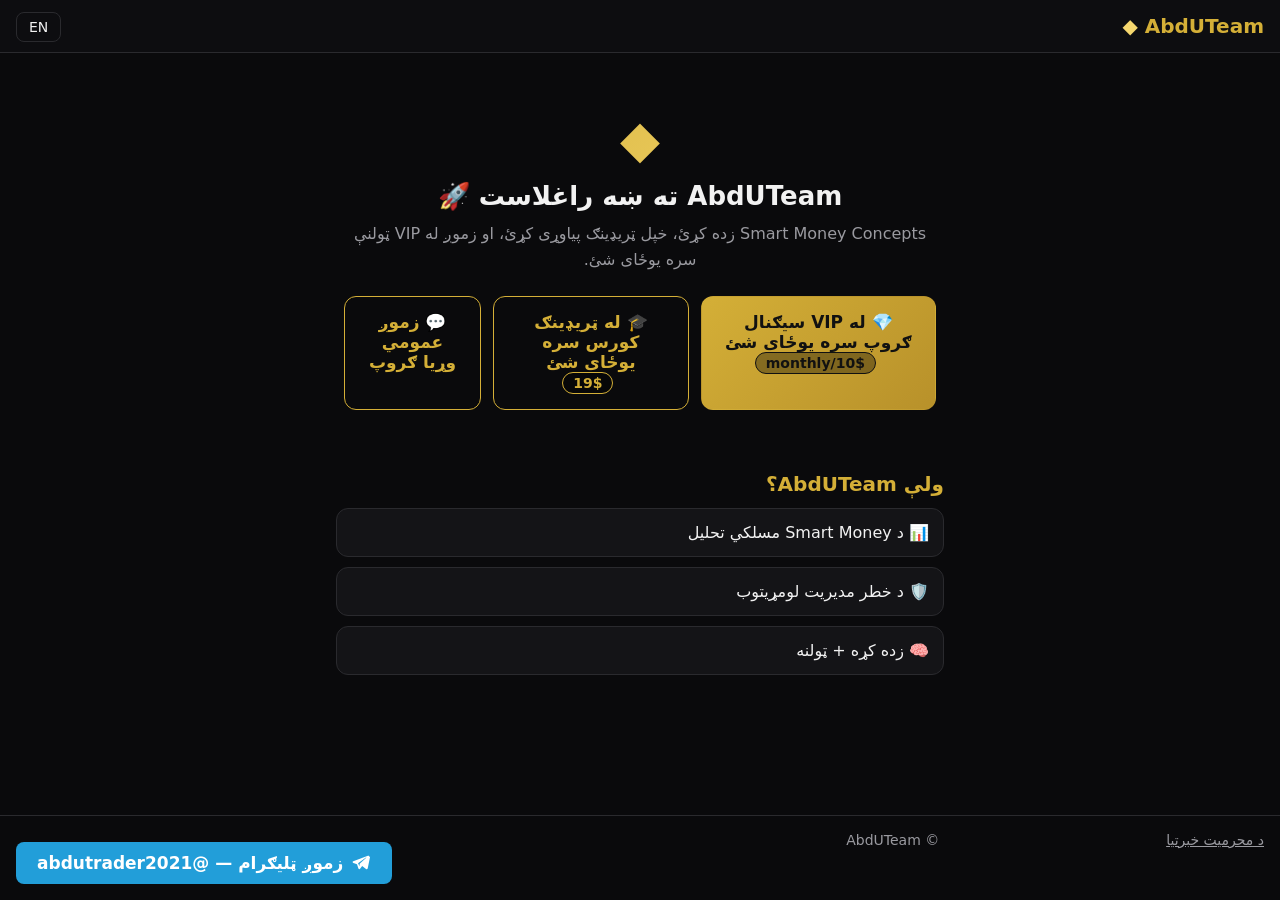
<file: index.html>
<!DOCTYPE html>
<html lang="ps" dir="rtl">
<head>
<meta charset="utf-8">
<meta name="viewport" content="width=device-width, initial-scale=1">
<title>AbdUTeam</title>
<link rel="stylesheet" href="static/style.css">
</head>
<body>
<header class="topbar">
  <a class="brand" href="index.html">AbdUTeam <span class="gold">◆</span></a>
  <nav>
    <a class="langbtn" href="#">EN</a>
  </nav>
</header>
<main class="wrap">

<section class="hero">
  <div class="logo">◆</div>
  <h1>AbdUTeam ته ښه راغلاست 🚀</h1>
  <p class="sub">Smart Money Concepts زده کړئ، خپل ټریډینګ پیاوړی کړئ، او زموږ له VIP ټولنې سره یوځای شئ.</p>
  <div class="cta">
    <a class="btn gold" href="vip.html">💎 له VIP سیګنال ګروپ سره یوځای شئ <span class="price">10$/monthly</span></a>
    <a class="btn outline" href="course.html">🎓 له ټریډینګ کورس سره یوځای شئ <span class="price">19$</span></a>
    <a class="btn outline" href="https://t.me/abducrypto2021">💬 زموږ عمومي وړیا ګروپ</a>
  </div>
</section>
<section class="why">
  <h2>ولې AbdUTeam؟</h2>
  <ul>
    <li>📊 د Smart Money مسلکي تحلیل</li>
    <li>🛡️ د خطر مدیریت لومړیتوب</li>
    <li>🧠 زده کړه + ټولنه</li>
  </ul>
</section>

</main>
<footer>
  <a href="privacy.html">د محرمیت خبرتیا</a>
  <span class="dim">© AbdUTeam</span><br>
  <a class="btn tg-btn" href="https://t.me/abdutrader2021" target="_blank" rel="noopener" style="display:inline-flex;align-items:center;gap:8px;margin-top:10px;background:#229ED9;color:#fff;padding:10px 20px;border-radius:8px;text-decoration:none;font-weight:bold;">
    <svg width="20" height="20" viewBox="0 0 24 24" fill="#fff"><path d="M21.9 4.6c.2-1-.7-1.6-1.6-1.2L2.7 10c-1 .4-1 1.7.1 2l4.4 1.4 1.7 5.3c.3.9 1.5 1 2 .2l2.5-3.2 4.6 3.4c.8.6 1.9.1 2.1-.9l2.8-13.6zM8.5 12.2l9.5-6.7c.2-.1.4.1.3.3l-7.9 7.1-.3 3-1.6-3.7z"/></svg>
    زموږ ټلیګرام — @abdutrader2021
  </a>
</footer>
</body>
</html>
</file>
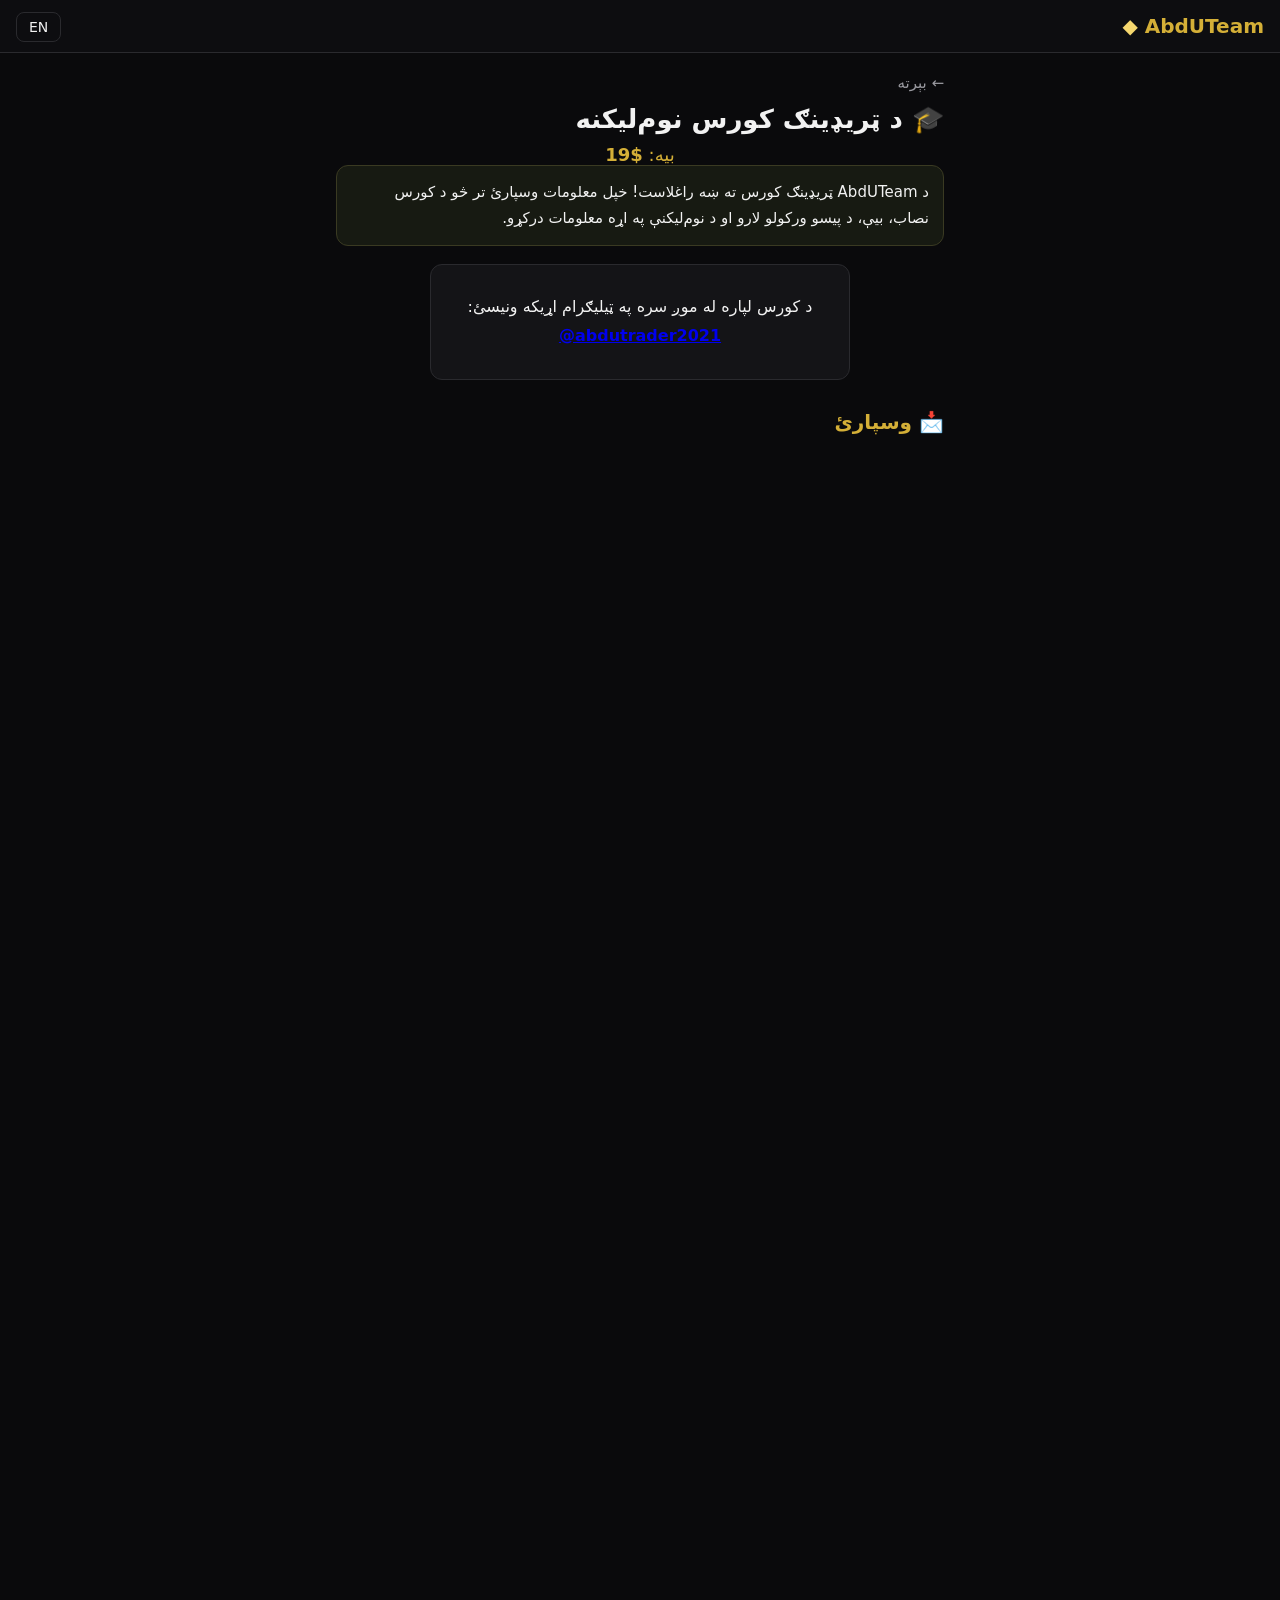
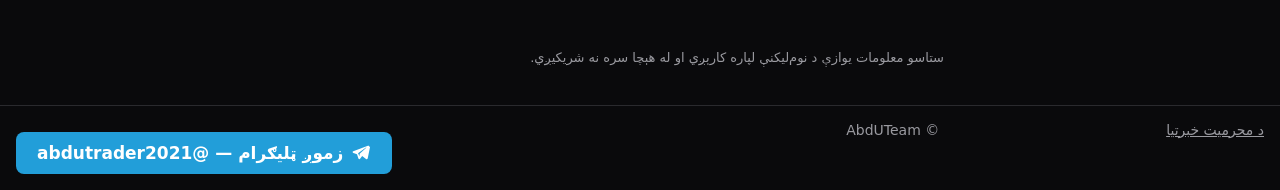
<file: course.html>
<!DOCTYPE html>
<html lang="ps" dir="rtl">
<head>
<meta charset="utf-8">
<meta name="viewport" content="width=device-width, initial-scale=1">
<title>AbdUTeam</title>
<link rel="stylesheet" href="static/style.css">
</head>
<body>
<header class="topbar">
  <a class="brand" href="index.html">AbdUTeam <span class="gold">◆</span></a>
  <nav>
    <a class="langbtn" href="#">EN</a>
  </nav>
</header>
<main class="wrap">

<a class="backlink" href="index.html">← بېرته</a>
<h1>🎓 د ټریډینګ کورس نوم‌لیکنه</h1>
<p class="price-tag">بیه: <strong dir="ltr">19$</strong></p>
<p class="notice">د AbdUTeam ټریډینګ کورس ته ښه راغلاست! خپل معلومات وسپارئ تر څو د کورس نصاب، بیې، د پیسو ورکولو لارو او د نوم‌لیکنې په اړه معلومات درکړو.</p>

  <div class="card paybox">
    <p>د کورس لپاره له موږ سره په ټیلیګرام اړیکه ونیسئ:<br><a href="https://t.me/abdutrader2021" dir="ltr"><strong>@abdutrader2021</strong></a></p>
  </div>
<h2 style="margin-top:1.5em">📩 وسپارئ</h2>
<iframe src="https://docs.google.com/forms/d/e/1FAIpQLSdIweHORzsD8sE4QFEvBhbXjoaXw6qckRstBXoHpkDQywHLxA/viewform?embedded=true" width="100%" height="1200" frameborder="0" marginheight="0" marginwidth="0">Loading…</iframe>
<p class="dim small">ستاسو معلومات یوازې د نوم‌لیکنې لپاره کارېږي او له هېچا سره نه شریکیږي.</p>
</main>
<footer>
  <a href="privacy.html">د محرمیت خبرتیا</a>
  <span class="dim">© AbdUTeam</span><br>
  <a class="btn tg-btn" href="https://t.me/abdutrader2021" target="_blank" rel="noopener" style="display:inline-flex;align-items:center;gap:8px;margin-top:10px;background:#229ED9;color:#fff;padding:10px 20px;border-radius:8px;text-decoration:none;font-weight:bold;">
    <svg width="20" height="20" viewBox="0 0 24 24" fill="#fff"><path d="M21.9 4.6c.2-1-.7-1.6-1.6-1.2L2.7 10c-1 .4-1 1.7.1 2l4.4 1.4 1.7 5.3c.3.9 1.5 1 2 .2l2.5-3.2 4.6 3.4c.8.6 1.9.1 2.1-.9l2.8-13.6zM8.5 12.2l9.5-6.7c.2-.1.4.1.3.3l-7.9 7.1-.3 3-1.6-3.7z"/></svg>
    زموږ ټلیګرام — @abdutrader2021
  </a>
</footer>
</body>
</html>
</file>
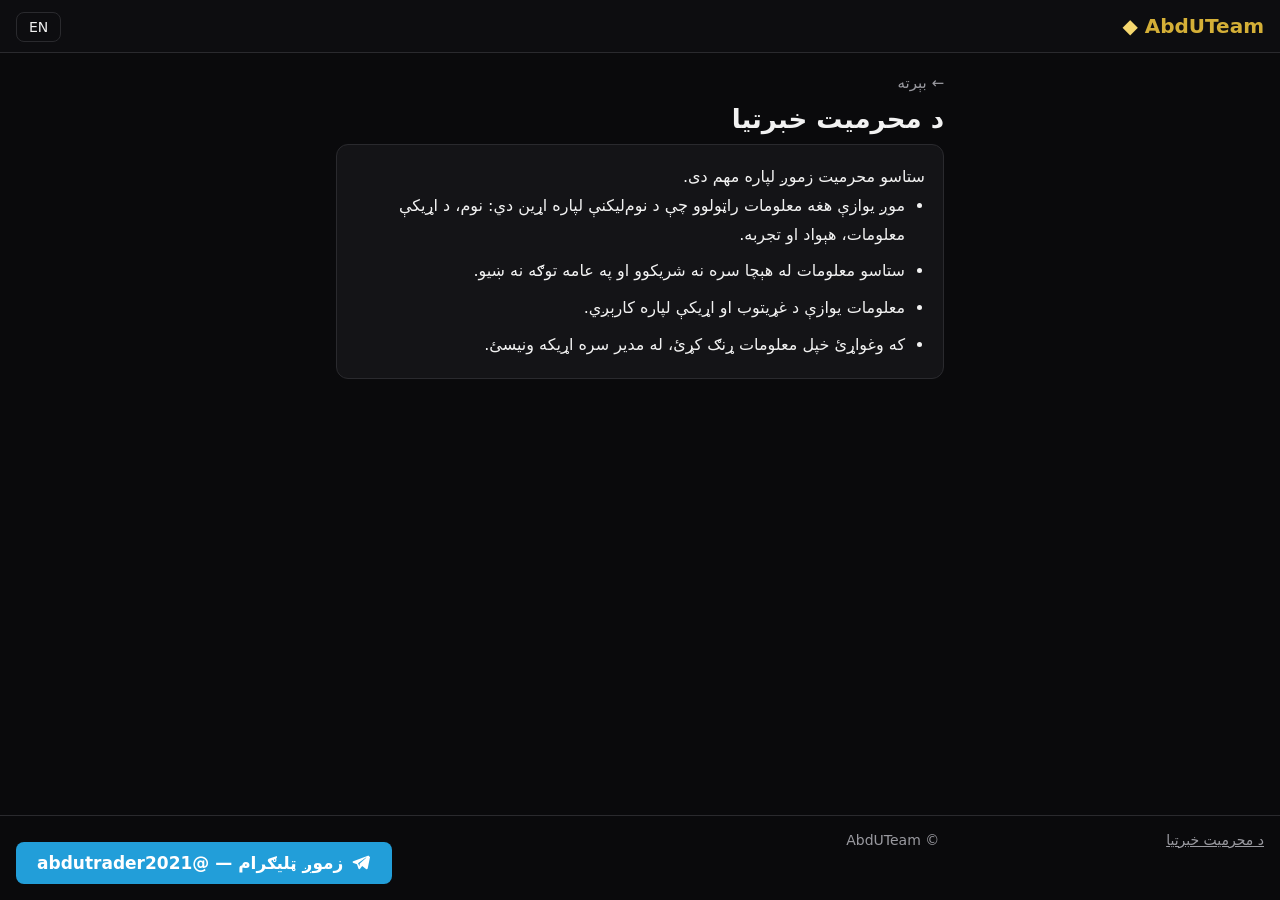
<file: privacy.html>
<!DOCTYPE html>
<html lang="ps" dir="rtl">
<head>
<meta charset="utf-8">
<meta name="viewport" content="width=device-width, initial-scale=1">
<title>AbdUTeam</title>
<link rel="stylesheet" href="static/style.css">
</head>
<body>
<header class="topbar">
  <a class="brand" href="index.html">AbdUTeam <span class="gold">◆</span></a>
  <nav>
    <a class="langbtn" href="#">EN</a>
  </nav>
</header>
<main class="wrap">

<a class="backlink" href="index.html">← بېرته</a>
<h1>د محرمیت خبرتیا</h1>
<div class="card">

<p>ستاسو محرمیت زموږ لپاره مهم دی.</p>
<ul>
<li>موږ یوازې هغه معلومات راټولوو چې د نوم‌لیکنې لپاره اړین دي: نوم، د اړیکې معلومات، هېواد او تجربه.</li>
<li>ستاسو معلومات له هېچا سره نه شریکوو او په عامه توګه نه ښیو.</li>
<li>معلومات یوازې د غړیتوب او اړیکې لپاره کارېږي.</li>
<li>که وغواړئ خپل معلومات ړنګ کړئ، له مدیر سره اړیکه ونیسئ.</li>
</ul>

</div>

</main>
<footer>
  <a href="privacy.html">د محرمیت خبرتیا</a>
  <span class="dim">© AbdUTeam</span><br>
  <a class="btn tg-btn" href="https://t.me/abdutrader2021" target="_blank" rel="noopener" style="display:inline-flex;align-items:center;gap:8px;margin-top:10px;background:#229ED9;color:#fff;padding:10px 20px;border-radius:8px;text-decoration:none;font-weight:bold;">
    <svg width="20" height="20" viewBox="0 0 24 24" fill="#fff"><path d="M21.9 4.6c.2-1-.7-1.6-1.6-1.2L2.7 10c-1 .4-1 1.7.1 2l4.4 1.4 1.7 5.3c.3.9 1.5 1 2 .2l2.5-3.2 4.6 3.4c.8.6 1.9.1 2.1-.9l2.8-13.6zM8.5 12.2l9.5-6.7c.2-.1.4.1.3.3l-7.9 7.1-.3 3-1.6-3.7z"/></svg>
    زموږ ټلیګرام — @abdutrader2021
  </a>
</footer>
</body>
</html>
</file>
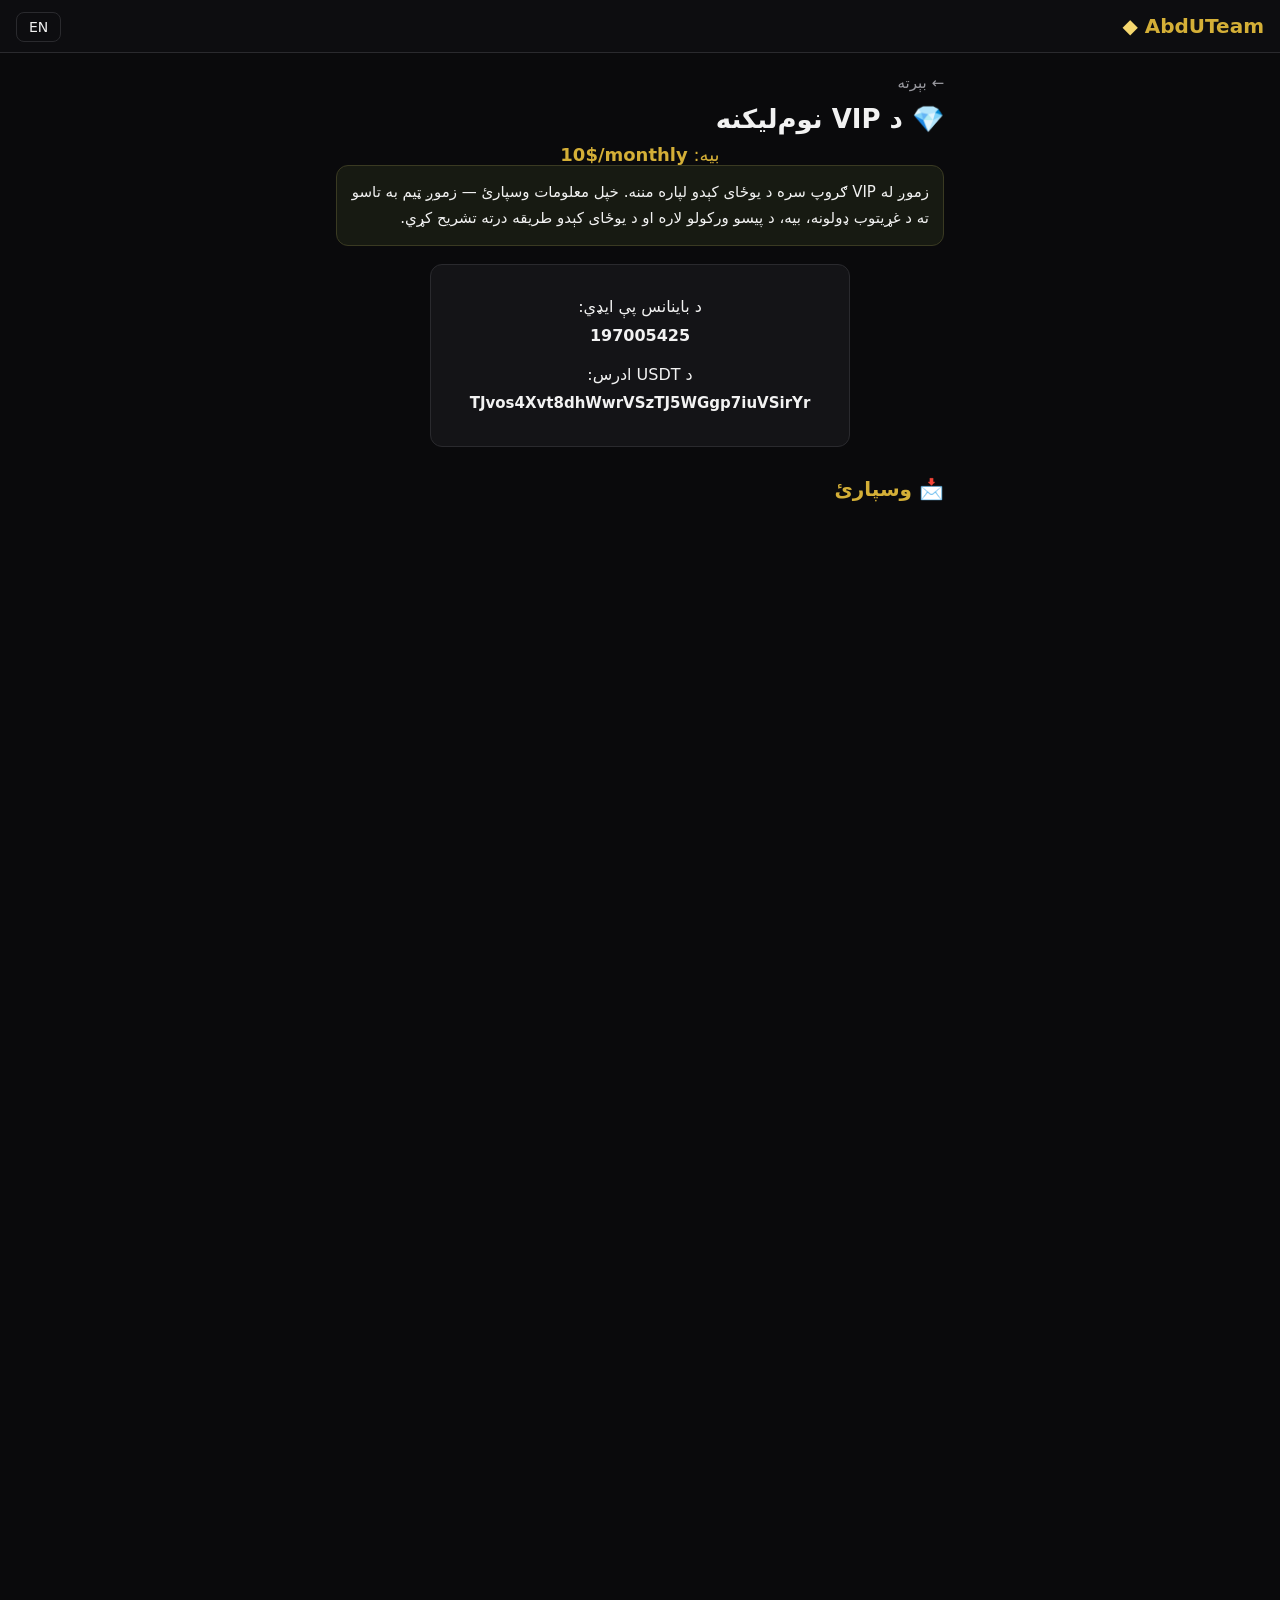
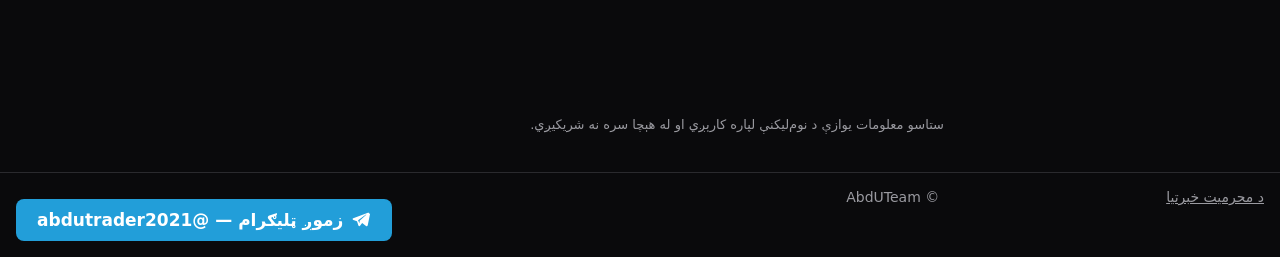
<file: vip.html>
<!DOCTYPE html>
<html lang="ps" dir="rtl">
<head>
<meta charset="utf-8">
<meta name="viewport" content="width=device-width, initial-scale=1">
<title>AbdUTeam</title>
<link rel="stylesheet" href="static/style.css">
</head>
<body>
<header class="topbar">
  <a class="brand" href="index.html">AbdUTeam <span class="gold">◆</span></a>
  <nav>
    <a class="langbtn" href="#">EN</a>
  </nav>
</header>
<main class="wrap">

<a class="backlink" href="index.html">← بېرته</a>
<h1>💎 د VIP نوم‌لیکنه</h1>
<p class="price-tag">بیه: <strong dir="ltr">10$/monthly</strong></p>
<p class="notice">زموږ له VIP ګروپ سره د یوځای کېدو لپاره مننه. خپل معلومات وسپارئ — زموږ ټیم به تاسو ته د غړیتوب ډولونه، بیه، د پیسو ورکولو لاره او د یوځای کېدو طریقه درته تشریح کړي.</p>

  <div class="card paybox">
    <p>د باینانس پې ایډي:<br><strong dir="ltr">197005425</strong></p>
    <p>د USDT ادرس:<br><strong dir="ltr" class="addr">TJvos4Xvt8dhWwrVSzTJ5WGgp7iuVSirYr</strong></p>
  </div>
<h2 style="margin-top:1.5em">📩 وسپارئ</h2>
<iframe src="https://docs.google.com/forms/d/e/1FAIpQLSelAQfBWylFgj_X92OFNH7TURcnW32R-xYrJlRIUjNP0ttXFg/viewform?embedded=true" width="100%" height="1200" frameborder="0" marginheight="0" marginwidth="0">Loading…</iframe>
<p class="dim small">ستاسو معلومات یوازې د نوم‌لیکنې لپاره کارېږي او له هېچا سره نه شریکیږي.</p>
</main>
<footer>
  <a href="privacy.html">د محرمیت خبرتیا</a>
  <span class="dim">© AbdUTeam</span><br>
  <a class="btn tg-btn" href="https://t.me/abdutrader2021" target="_blank" rel="noopener" style="display:inline-flex;align-items:center;gap:8px;margin-top:10px;background:#229ED9;color:#fff;padding:10px 20px;border-radius:8px;text-decoration:none;font-weight:bold;">
    <svg width="20" height="20" viewBox="0 0 24 24" fill="#fff"><path d="M21.9 4.6c.2-1-.7-1.6-1.6-1.2L2.7 10c-1 .4-1 1.7.1 2l4.4 1.4 1.7 5.3c.3.9 1.5 1 2 .2l2.5-3.2 4.6 3.4c.8.6 1.9.1 2.1-.9l2.8-13.6zM8.5 12.2l9.5-6.7c.2-.1.4.1.3.3l-7.9 7.1-.3 3-1.6-3.7z"/></svg>
    زموږ ټلیګرام — @abdutrader2021
  </a>
</footer>
</body>
</html>
</file>
<file: static/style.css>
:root{
  --bg:#0a0a0c; --card:#141417; --gold:#d4af37; --gold2:#f5d76e;
  --text:#f2f2f2; --dim:#9a9aa0; --line:#2a2a2e; --err:#ff6b6b;
}
*{box-sizing:border-box; margin:0; padding:0}
body{background:var(--bg); color:var(--text);
  font-family:-apple-system,system-ui,"Segoe UI",Roboto,sans-serif;
  min-height:100vh; display:flex; flex-direction:column}
.wrap{width:100%; max-width:640px; margin:0 auto; padding:20px 16px 40px; flex:1}
.topbar{display:flex; justify-content:space-between; align-items:center;
  padding:14px 16px; border-bottom:1px solid var(--line); background:#0d0d10}
.brand{color:var(--gold); font-weight:800; font-size:20px; text-decoration:none}
.brand .gold{color:var(--gold2)}
.langbtn{color:var(--text); border:1px solid var(--line); border-radius:8px;
  padding:6px 12px; text-decoration:none; font-size:14px}
.hero{text-align:center; padding:36px 8px}
.hero.narrow{max-width:420px; margin:0 auto}
.logo{font-size:52px; margin-bottom:12px;
  background:linear-gradient(135deg,var(--gold),var(--gold2));
  -webkit-background-clip:text; background-clip:text; color:transparent}
h1{font-size:26px; margin-bottom:10px}
h2{font-size:20px; margin:26px 0 12px; color:var(--gold)}
.sub{color:var(--dim); font-size:16px; line-height:1.6; margin-bottom:24px}
.cta{display:flex; flex-direction:column; gap:12px; margin-top:8px}
.btn{display:inline-block; text-align:center; text-decoration:none; cursor:pointer;
  border-radius:12px; padding:15px 22px; font-size:17px; font-weight:700; border:1px solid transparent}
.btn.gold{background:linear-gradient(135deg,var(--gold),#b8912a); color:#111}
.btn.outline{border-color:var(--gold); color:var(--gold); background:transparent}
.btn.big{width:100%; margin-top:8px}
.btn.small{padding:9px 14px; font-size:14px}
.btn.tiny{padding:6px 9px; font-size:12px; border-radius:8px}
.why ul{list-style:none; display:flex; flex-direction:column; gap:10px}
.why li{background:var(--card); border:1px solid var(--line); border-radius:12px; padding:14px}
.notice{background:#171a12; border:1px solid #3a3a22; border-radius:12px;
  padding:14px; margin-bottom:18px; line-height:1.7; font-size:15px}
.form{display:flex; flex-direction:column; gap:14px}
.form label{display:flex; flex-direction:column; gap:6px; font-size:15px; font-weight:600}
.form input,.form select,.form textarea{background:var(--card); color:var(--text);
  border:1px solid var(--line); border-radius:10px; padding:13px; font-size:16px; width:100%}
.form input:focus,.form select:focus,.form textarea:focus{outline:none; border-color:var(--gold)}
.hp{position:absolute; left:-9999px; opacity:0; height:0}
.err{color:var(--err); font-size:14px; font-weight:400}
.dim{color:var(--dim)} .small{font-size:13px}
.backlink{color:var(--dim); text-decoration:none; font-size:15px; display:inline-block; margin-bottom:12px}
.card{background:var(--card); border:1px solid var(--line); border-radius:12px; padding:18px; line-height:1.8}
.card ul{padding-inline-start:20px; display:flex; flex-direction:column; gap:8px}
footer{display:flex; justify-content:space-between; padding:16px; border-top:1px solid var(--line); font-size:14px}
footer a{color:var(--dim)}
/* admin */
.adminbar{display:flex; justify-content:space-between; align-items:center; flex-wrap:wrap; gap:10px; margin-bottom:14px}
.adminbar h1{margin:0}
.counts{display:flex; flex-wrap:wrap; gap:8px; margin-bottom:12px}
.chip{border:1px solid var(--line); color:var(--dim); border-radius:20px; padding:7px 13px; font-size:13px; text-decoration:none}
.chip.on{border-color:var(--gold); color:var(--gold)}
.filterbar{display:flex; gap:8px; margin-bottom:16px}
.filterbar select,.filterbar input{background:var(--card); color:var(--text); border:1px solid var(--line); border-radius:10px; padding:10px; font-size:15px}
.filterbar input{flex:1}
.cards{display:flex; flex-direction:column; gap:12px}
.reg{background:var(--card); border:1px solid var(--line); border-radius:12px; padding:14px}
.reghead{display:flex; justify-content:space-between; align-items:center; margin-bottom:8px}
.badge{font-size:12px; padding:4px 10px; border-radius:12px; background:#222}
.badge.pending{background:#3a2f10; color:var(--gold2)}
.badge.contacted{background:#10293a; color:#6ec6f5}
.badge.paid{background:#103a1c; color:#6ef5a0}
.badge.completed{background:#2a2a2e; color:var(--dim)}
.regbody{display:flex; flex-direction:column; gap:4px; font-size:14px; margin-bottom:10px}
.statbar{display:flex; flex-wrap:wrap; gap:6px}
@media(min-width:600px){ .cta{flex-direction:row; justify-content:center} .btn.big{width:auto; min-width:220px} }
.paybox{margin:18px auto; max-width:420px; text-align:center}
.paybox p{margin:10px 0}
.addr{word-break:break-all; font-size:15px}
.payselect{margin:8px 0; padding:10px; border-radius:8px; font-size:16px}
.paydetail{margin-top:12px; padding:12px; border:1px dashed var(--line); border-radius:8px}
.price{display:inline-block; background:rgba(0,0,0,.35); border:1px solid currentColor; border-radius:20px; padding:2px 10px; font-size:14px; margin-inline-start:6px}
.price-tag{text-align:center; font-size:18px; color:var(--gold)}
</file>
